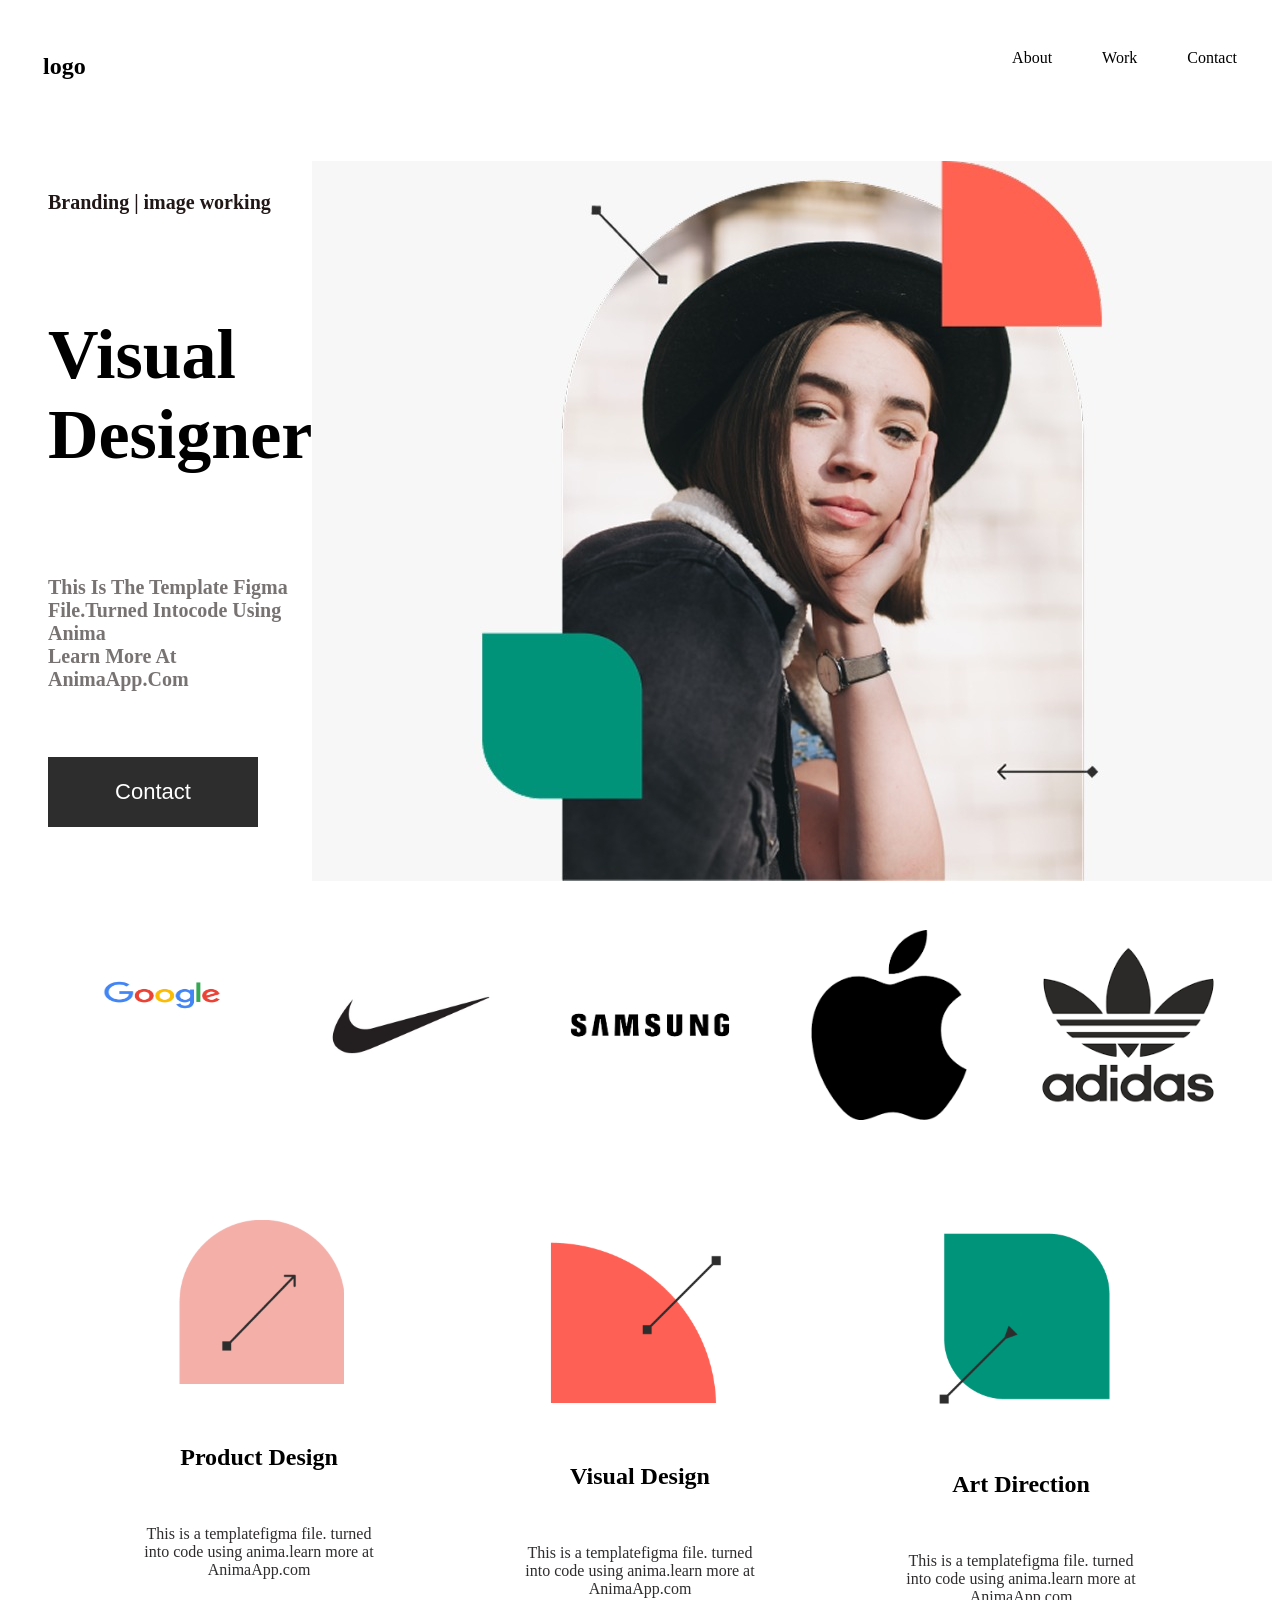
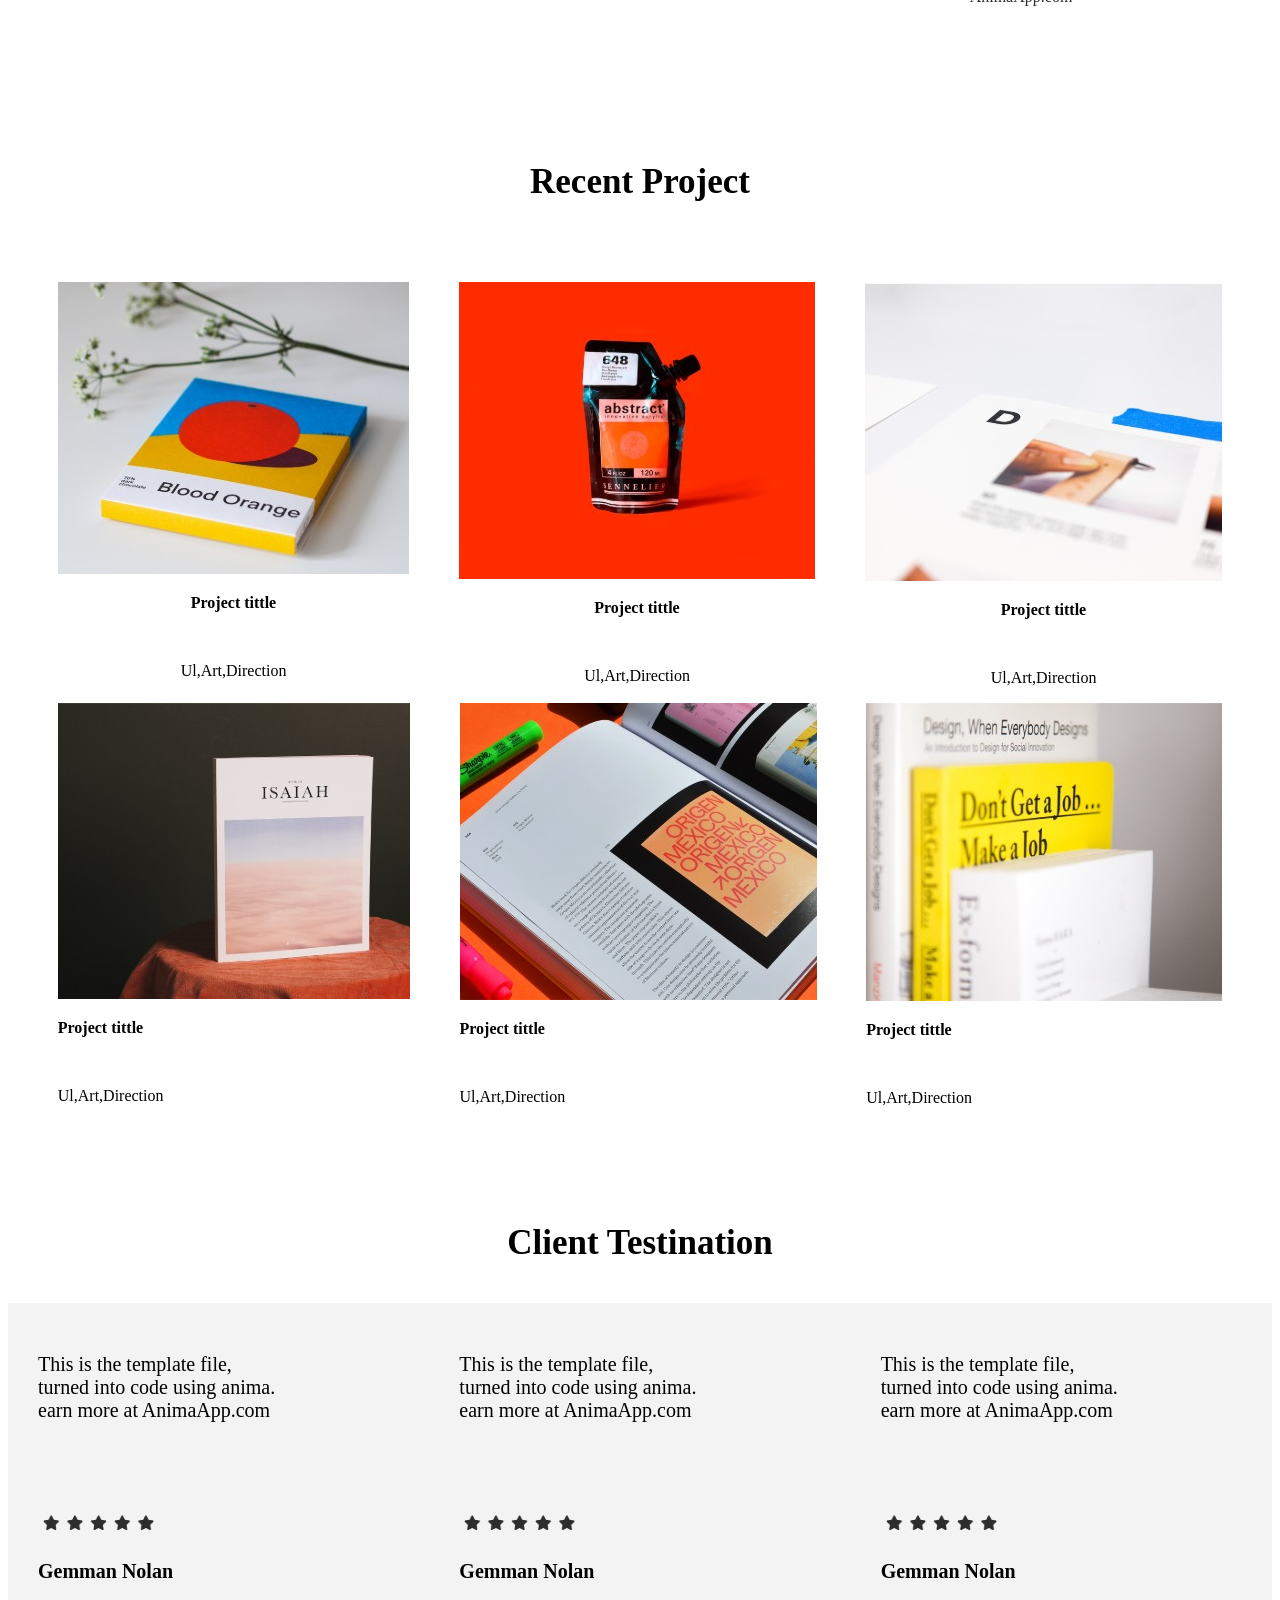
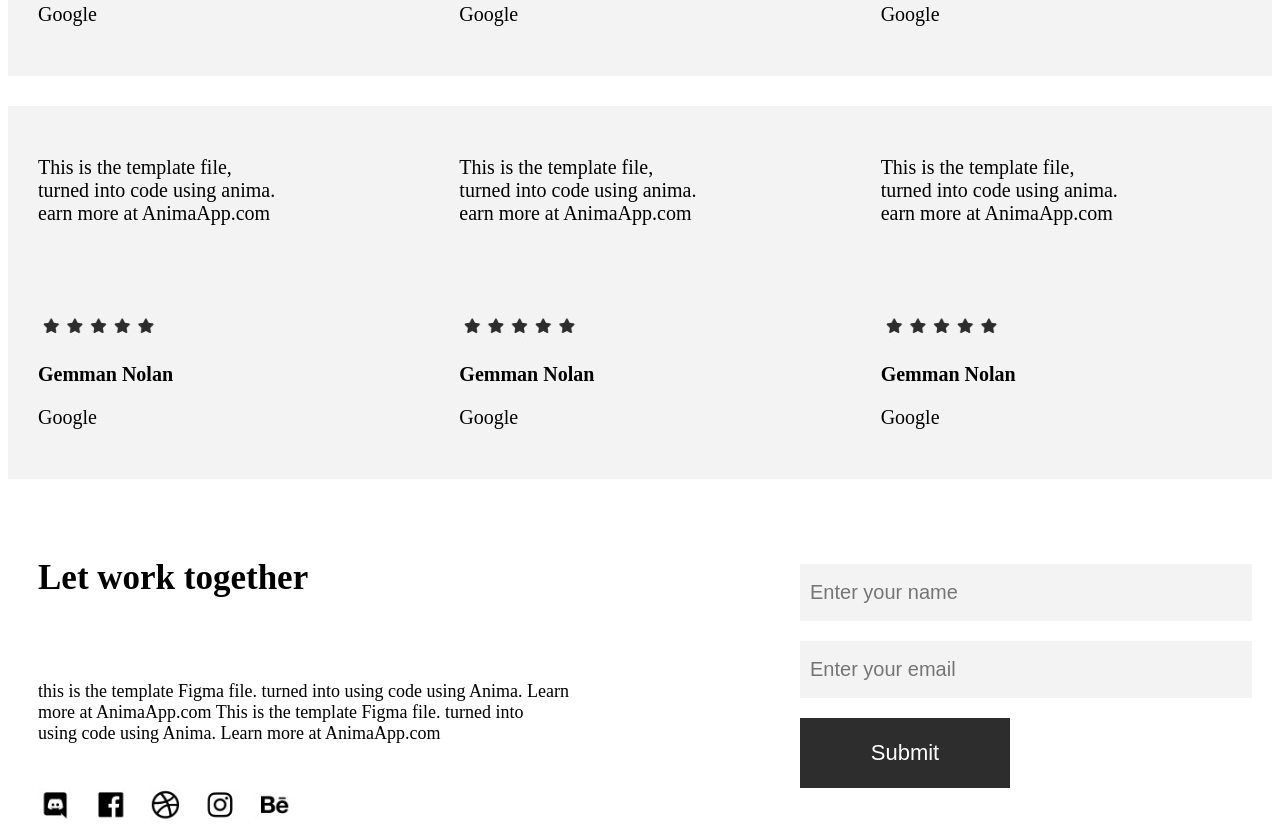
<file: index.html>
<!DOCTYPE html>
<html lang="en">
<head>
    <meta charset="UTF-8">
    <meta name="viewport" content="width=device-width, initial-scale=1.0">
    <title>Document</title>
    <link rel="stylesheet" href="style.css">
</head>
<body>
    <nav class="navbar">
        <h2>logo</h2>
        <div class="nav-menu">
            <ul>
                <li>About</li>
                <li>Work</li>
                <li>Contact</li>
            </ul>
            
        </div>
    </nav>
    <br>
    <br>
    
    <section class="section-1">
        <div class="visual-design">
            <p class="p1" >Branding | image working</p>
            <br>
            <h1 id="heading-1">Visual Designer</h1>
            <br>
             <p class="p2">this is the template figma file.turned intocode using anima
                <br>learn more at AnimaApp.com
            </p>
            <br>
            <br>
            <button class=" contact-btn">Contact</button>
        </div>
        <div class="image-conatiner">
         <img src="images/main pic.jpeg" alt="">
        </div>
        </section>
    <section class="section-2">
        <div class="image-container1">
            <img id="google" src="images/Google.png" alt="">
            <img class="img1" src="images/nike pic.jpeg" alt="">
            <img class="img1" src="images/samsung pic.png" alt="">
            <img class="img1" src="images/apple pic.png" alt="">
            <img class="img1" src="images/addidas pic.png" alt="">
        </div>
         </section>
         <section class="section-3">
            <div class="sec-3-div1">
                <img src="images/1 pic.png" alt="">
                <br>
                <br>
                <br>
                <h2>Product Design</h2>
                <br>
                <p class="sec-3-para">This is a templatefigma file. turned <br> 
                    into code using anima.learn more at AnimaApp.com

                </p>
            </div>
            <div class="sec-3-div2">
                <img src="images/2 pic.png" alt="">
                <br>
                <br>
                <br>
                <h2>Visual Design</h2>
                <br>
                <p class="sec-3-para">This is a templatefigma file. turned <br> 
                    into code using anima.learn more at AnimaApp.com

                </p>
            </div>
            <div class="sec-3-div3">
                <img src="images/3pic.png" alt="">
                <br>
                <br>
                <br>
                <h2>Art Direction</h2>
                <br>
                <p class="sec-3-para">This is a templatefigma file. turned <br> 
                    into code using anima.learn more at AnimaApp.com

                </p>
            </div>
        </section>
        <section class="section-4">
            
               <h2 id="sec-4-h2">Recent Project</h2>
            

            <div class="sec4-main-div">

                <div class="sec-4-div1">
                    <img src="images/img5.jpeg" alt="">
                <br>
                <p><b>Project tittle    </b></p>
                <br>
                <p class="sec-4-para">Ul,Art,Direction</p>
            </div>
            <div class="sec-4-div2">
                <img src="images/img6.jpeg" alt="">
                <br>
                <p><b>Project tittle    </b></p>
                <br>
                <p class="sec-4-para">Ul,Art,Direction</p>
            </div>
            <div class="sec-4-div3">
                <img src="images/img7.jpeg" alt="">
                <br>
                <p><b>Project tittle    </b></p>
                <br>
                <p class="sec-4-para">Ul,Art,Direction</p>
            </div>
        </div>
        </section>
        <section class="section-5">
                <div class="sec-5-div1">
        <img src="./images/img8.jpeg"">                <br>
                <p><b>Project tittle    </b></p>
                <br>
                <p class="sec-4-para">Ul,Art,Direction</p>
            </div>
            <div class="sec-5-div2">
        <img src="images/img9.jpeg" alt="">                <br>
                <p><b>Project tittle    </b></p>
                <br>
                <p class="sec-4-para">Ul,Art,Direction</p>
            </div>
            <div class="sec-5-div3">
        <img src="images/img10.jpeg" alt="">                <br>
                <p><b>Project tittle    </b></p>
                <br>
                <p class="sec-4-para">Ul,Art,Direction</p>

            </div>
        
        </section>
        <section class="section-6">
            <h2 id="sec-6-h2">Client Testination</h2>
            <div class="sec-6-main-div">
                
                <div class="sec-6-div1">
                    <p>This is the template file,
                        <br>turned into code using anima.
                        <br>earn more at AnimaApp.com
                    </p>
                    <br>
                    <br>
                    <br>
                    <img src="images/img-star.jpeg" alt="">
                    <p><b>Gemman Nolan</b></p>
                    <p>Google</p>
                    
                </div>

                <div class="sec-6-div2">
                    <p>This is the template file,
                        <br>turned into code using anima.
                        <br>earn more at AnimaApp.com
                    </p>
                    <br>
                    <br>
                    <br>
                    <img src="images/img-star.jpeg" alt="">         
                        <p><b>Gemman Nolan</b></p>
                        <p>Google</p>
                    
                </div>
                <div class="sec-6-div3">
                    <p>This is the template file,
                        <br>turned into code using anima.
                        <br>earn more at AnimaApp.com
                    </p>
                    <br>
                    <br>
                    <br>
   <img src="images/img-star.jpeg" alt="">        
                     
                        <p><b>Gemman Nolan</b></p>
                        <p>Google</p>
                    
                </div>

           </div> 
        </section>
        <section class="section-7">
            <div class="sec-7-div1">
                    <p>This is the template file,
                        <br>turned into code using anima.
                        <br>earn more at AnimaApp.com
                    </p>
                    <br>
                    <br>
                    <br>
                <img src="images/img-star.jpeg" alt="">                
                        <p><b>Gemman Nolan</b></p>
                        <p>Google</p>
                    
                </div>
                <div class="sec-7-div2">
                    <p>This is the template file,
                        <br>turned into code using anima.
                        <br>earn more at AnimaApp.com
                    </p>
                    <br>
                    <br>
                    <br>
                 <img src="images/img-star.jpeg" alt="">                
                        <p><b>Gemman Nolan</b></p>
                        <p>Google</p>
                    
                </div>
                <div class="sec-7-div3">
                    <p>This is the template file,
                        <br>turned into code using anima.
                        <br>earn more at AnimaApp.com
                    </p>
                    <br>
                    <br>
                    <br>

                     <img src="images/img-star.jpeg" alt="">                 
                        <p><b>Gemman Nolan</b></p>
                        <p>Google</p>
                    
                </div>
        </section>
        <section class="section-8">
            <div class="sec-8-div1">
                <h2 id="sec-8-h2">Let work together</h2>
                <br>
                <br>
                <p id="para"> this is the template Figma file. turned into using code using Anima. Learn
                    <br>
                    more at AnimaApp.com
                This is the template Figma file. turned into
                <br> using code using Anima. Learn more at AnimaApp.com
                </p>
                <br>
                <img src="images/all -social app logos.jpeg" alt="">
            </div>
            <div class="sec-8-div2" > 
                <input type="text" name="" id="name"
                placeholder="Enter your name">
                <br>
                <input type="email" name="" id="email"
                placeholder="Enter your email
                ">
                <br>
               
                <button class="sec-8-btn">Submit</button>
            </div>
        </section>
     
    </body>
    </html>
</file>
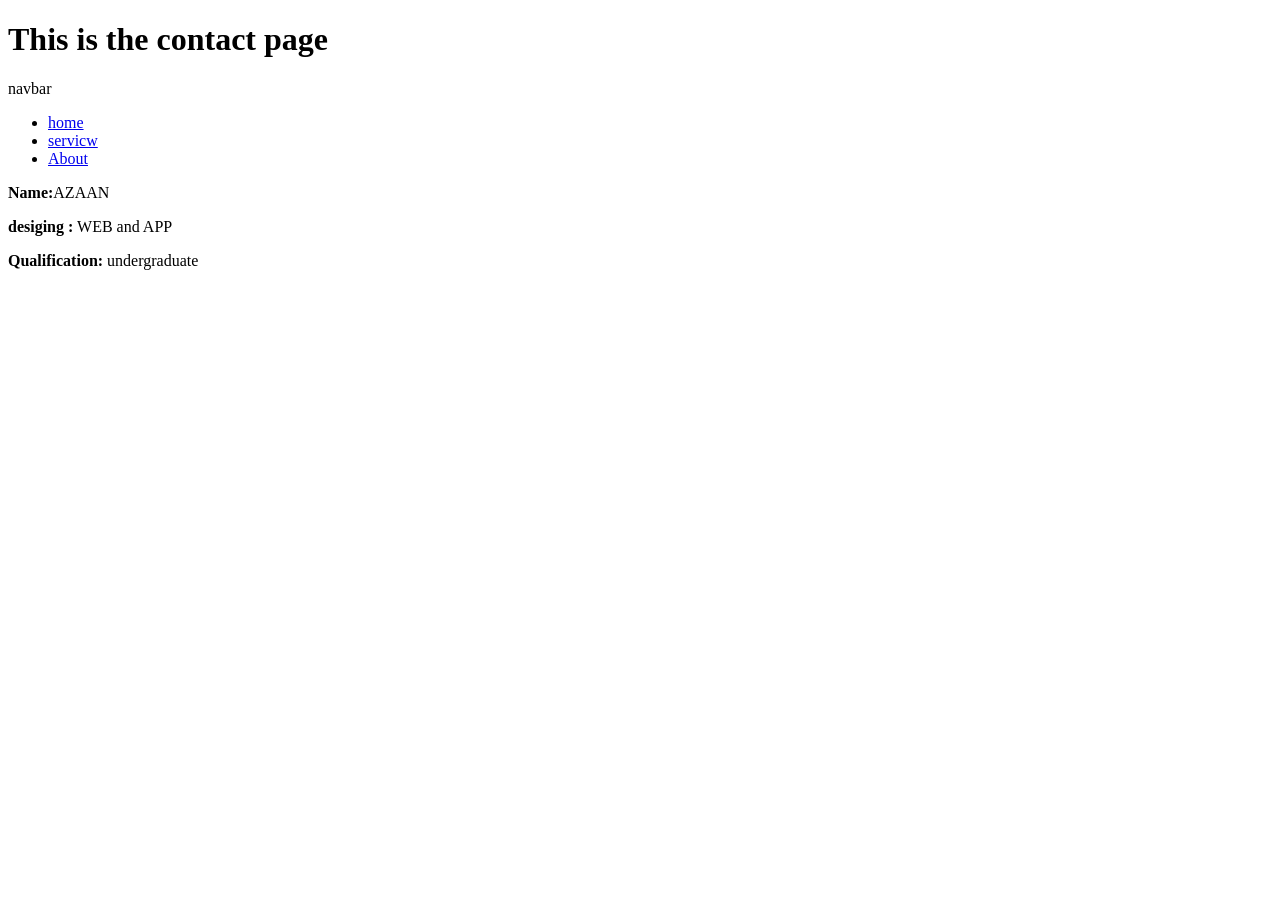
<file: contact.html>
<!DOCTYPE html>
<html lang="en">
<head>
    <meta charset="UTF-8">
    <meta name="viewport" content="width=device-width, initial-scale=1.0">
    <title>contact</title>
</head>
<body>
    <h1>This is the contact page</h1>
    <p>navbar</p>
    <ul>
        <li><a  href="index.html">home</a></li>
        <li><a href="./service.html">servicw</a></li>
        <li><a href="./about.html">About</a></li>
    </ul>

   <p><b>Name:</b>AZAAN</p>
   <p><b>desiging :</b> WEB and APP</p>
   <p><b>Qualification:</b> undergraduate</p>
    




    
</body>
</html>
</file>
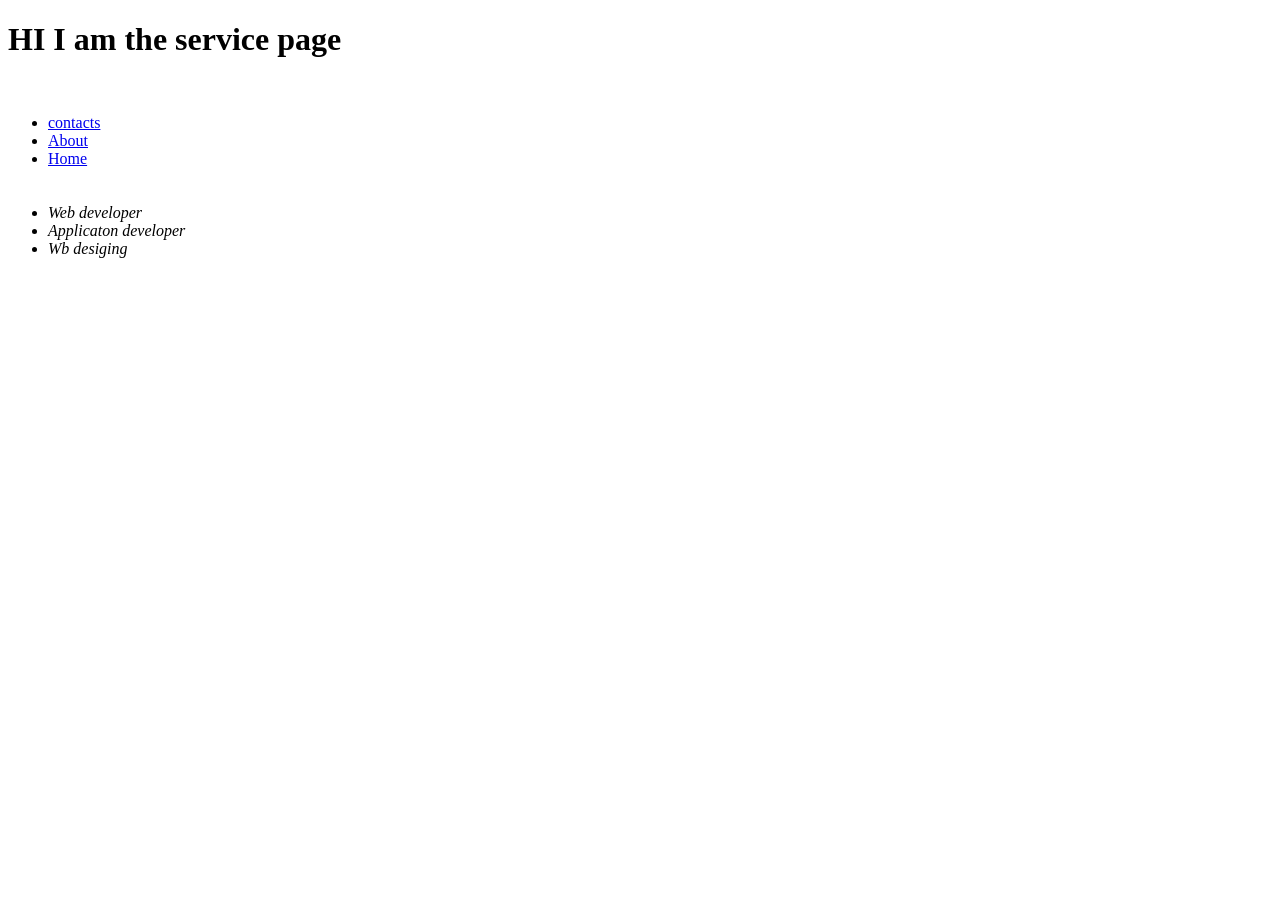
<file: service.html>
<!DOCTYPE html>
<html lang="en">
<head>
    <meta charset="UTF-8">
    <meta name="viewport" content="width=device-width, initial-scale=1.0">
    <title>Document</title>
</head>
<body>
    <h1>HI I am the service page</h1>
    <br>
    <ul>
        <li>
            <a target="_blank" href="contact.html">contacts</a>
        </li>
        <li>
            <a target="_blank" href="about.html">About</a>

        </li>
             <li>
            <a target="_blank" href="index.html">Home</a>
        </li>
   <br>
   <br>
         <li>
            <i>Web developer</i>
        </li>
                    <li>
            <i>Applicaton developer</i>
        </li>            <li>
               <i>Wb desiging</i>
        </li>
    
       
</body>
</html>
</file>
<file: style.css>
.div{
    margin: 0;
    padding: 0;
    box-sizing: border-box;
    font-family:'Segoe UI', Tahoma, Geneva, Verdana, sans-serif ;
}
.navbar  {
    display: flex;
    padding: 25px 35px;
    justify-content: space-between;
}

.nav-menu ul{
    list-style: none;
    gap: 50px;
    display: flex;
}
.section-1{
    justify-content: space-between;
    display: flex;
}
.visual-design{
    padding: 10px 0px 0px 40px;
    font-size: 20px;
}
#heading-1{
    font-size: 70px;
    
}
.image-conatiner{
    padding-right: 50px;
}
.p1{
    color: #221717;
    font-weight: bold;
}
.p2{
    color: #787373;
    text-transform: capitalize;
    font-weight: bold;
}
.contact-btn{
 font-size: 22px;
 width: 210px;
 background-color: #2D2D2D;
 color: white;
 border: none;
 outline: none;
 text-align: center;
 height: 70px;   
}
#main picture{
    width: 500px;
}

.image-container1{
    display: flex;
    object-fit: contain;
    justify-content: space-evenly;
    /* gap: 100px; */
    margin-top: 45px;
}

#google{
    margin: 30px;
    height: 70px;
    width: 150px;
}

.img1{
    object-fit: contain;
    width: 120px;
}
.section-3{
    display: flex;
    text-align: center;    
    margin-top: 100px;
    justify-content: space-evenly;
}
.img1{
 width: 183px;
}
.img1{
    width: 178px;
}
.img1{
    width: 190px;
}
   
.sec-3-para{
   width: 260px;
   text-align: center;
    color: rgb(47, 45, 45);
}

.section-4{
    /* justify-content: space-evenly; */
    margin-top: 140px;
    text-align: center;

    /* display: flex; */
}
#sec-4-h2{
    margin-bottom: 80px;
    font-size: 35px;
}
.sec4-main-div{
    display: flex;
    justify-content: space-evenly;
}


.section-5{
    display: flex;
    justify-content: space-evenly;

}


.section-6{
margin-top:100px ;
}

#sec-6-h2{
    font-size: 35px;
    text-align: center;
    margin-bottom: 40px;
}

.img-stars{
    position: relative;
    bottom: 10px;
}
.img-logo{
    width: 35px;
    border-radius: 100%;
}
.sec-6-main-div{
    display: flex;
    justify-content: space-evenly;
}

.sec-6-div1 {
    background-color: #F3F3F3;
    padding: 30px;
    font-size: 20px;
    width: 400px;
}
.sec-6-div2 {
    background-color: #F3F3F3;
    padding: 30px;
    font-size: 20px;
    width: 400px;
}
.sec-6-div3 {
    background-color: #F3F3F3;
    padding: 30px;
    font-size: 20px;
    width: 400px;
}
.section-7{
    display: flex;
    margin-top: 30px;
    justify-content: space-evenly;
}

.sec-7-div1 {
    background-color: #F3F3F3;
    padding: 30px;
    font-size: 20px;
    width: 400px;
}
.sec-7-div2 {
    background-color: #F3F3F3;
    padding: 30px;
    font-size: 20px;
    width: 400px;
}
.sec-7-div3 {
    background-color: #F3F3F3;
    padding: 30px;
    font-size: 20px;
    width: 400px;
}
.section-8{
    margin-top: 50px;
    padding-left: 30px;
    display: flex;
    justify-content: space-between  ;
}
#sec-8-h2{
    font-size: 35px;

}
#para{
    font-size: 18px;
}

#name{
    width: 440px;
    border: none;
    outline: none;
    background-color: #F3F3F3;
    height: 55px;
    text-align:left;
    padding-left: 10px;
    font-size: 20px;
    margin-top: 35px;
    margin-bottom: 20px;
    margin-right: 20px;
}
#email{
    width: 440px;
    border: none;
    outline: none;
    background-color: #F3F3F3;
    height: 55px;
    text-align:left;
    padding-left: 10px;
    font-size: 20px;
       margin-bottom: 20px;
    margin-right: 20px;
}

.sec-8-btn{
 font-size: 22px;
 width: 210px;
 background-color: #2D2D2D;
 color: white;
 border: none;
 outline: none;
 text-align: center;
margin-bottom: 20px;
 height: 70px;  
}
</file>
